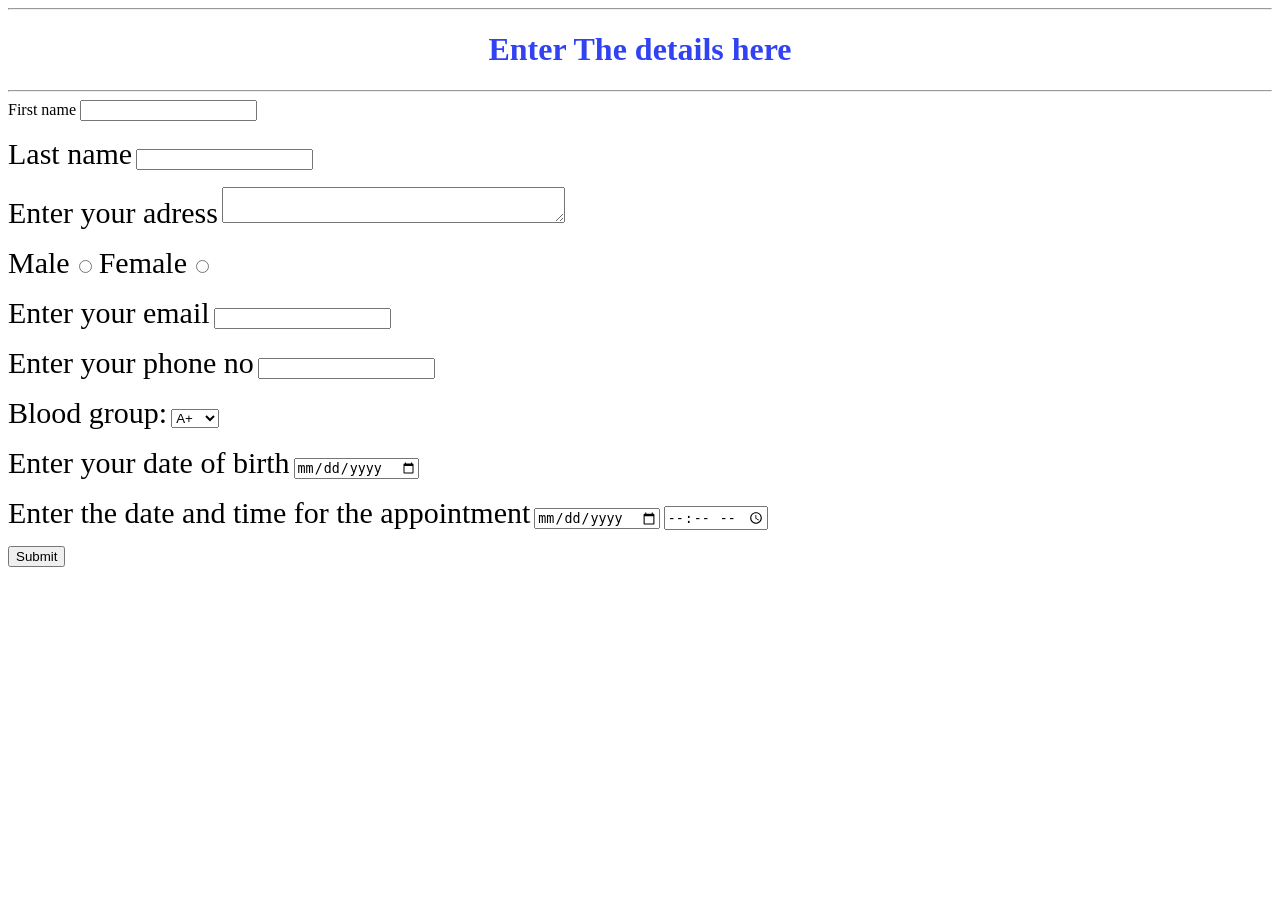
<file: index (1).html>
<html>
    <head>
        <title>Hospital management system</title>
        <style>
            label{
                font-size: 30;
            }
        </style>
        <hr>
    </head>
    <body style="background-image: url(https://thumbs.dreamstime.com/b/sunrise-over-beach-cancun-beautiful-mexico-40065727.jpg); background-size: cover; background-repeat: no-repeat;">
        <h1 style="color: rgb(49, 66, 243); text-align: center; ">Enter The details here</h1>
        <hr>
        <labe style="animation: forwards;">First name</label>
        <input type="text"><br><p></p>
        <label>Last name</label>
        <input type="text"><br><p></p>
        <label for="address">Enter your adress</label>
        <textarea id="address" name="address" rows="2" cols="40"></textarea><br><p></p>
        <label for="gender">Male</label>
        <input type="radio" name="gender">
        <label for="gender">Female</label>
        <input type="radio" name="gender"><br><p></p>
        <label>Enter your email</label>
        <input type="email"><br><p></p>
        <label for="">Enter your phone no</label>
        <input type="number"><br><p></p>
        <label for="Blood">Blood group:</label>
        <select id="Blood" name="Blood">
            <option value="A+">A+</option>
            <option value="A-">A-</option>
            <option value="B+">B+</option>
            <option value="B-">B-</option>
            <option value="C+">C+</option>
            <option value="C-">C-</option>
            <option value="AB+">AB+</option>
            <option value="AB-">AB-</option>
        </select><br><p></p>
        <label for="DOB">Enter your date of birth</label>
        <input type="date" name="DOB" id="DOB"><br><p></p>
        <label for="appointment">Enter the date and time for the appointment</label>
        <input type="date">
        <input type="time"><br><p></p>
        <input type="button" value="Submit" style="align-self: center;">
    </body>
</html>
</file>
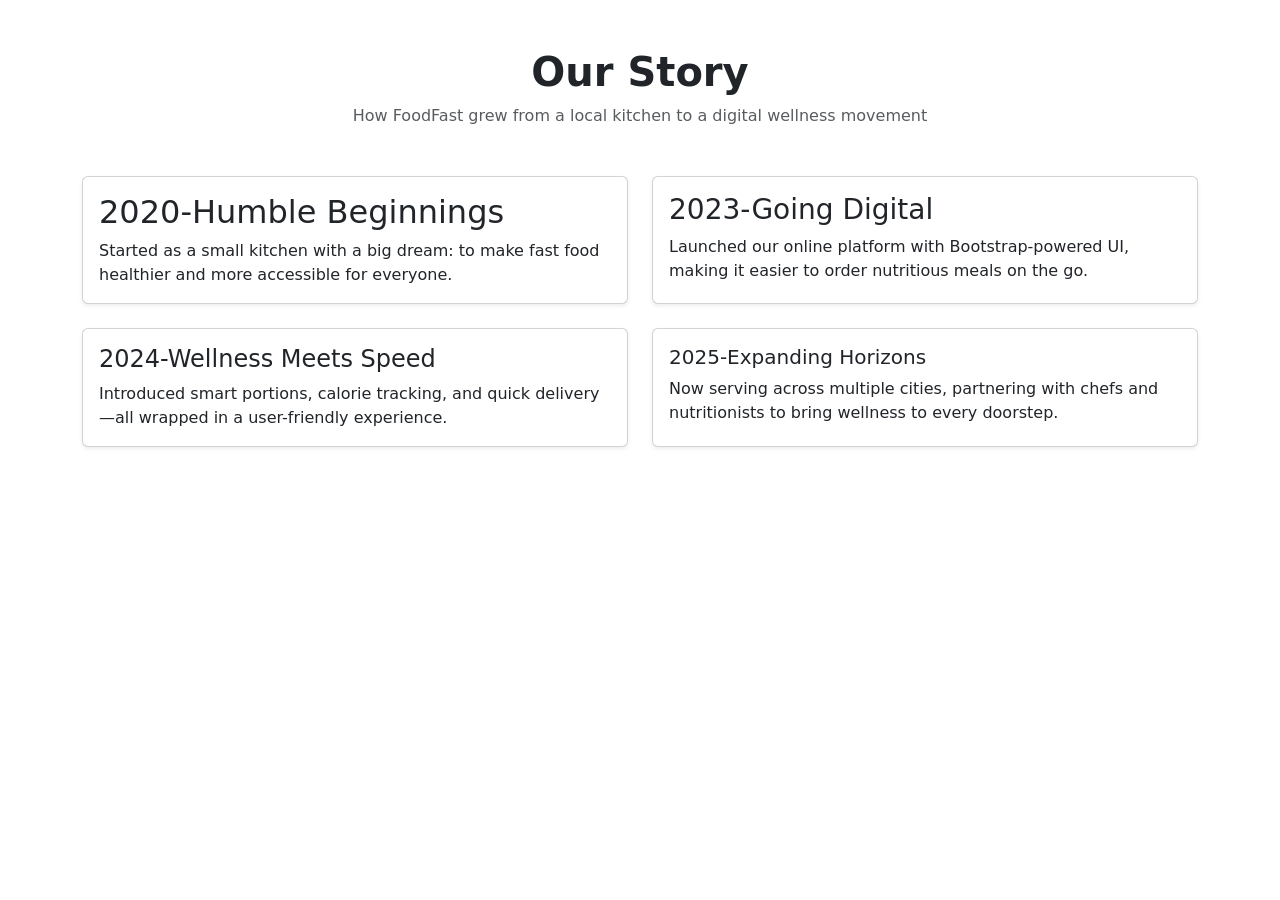
<file: Assignment 3/aboutus.html>
<!doctype html>
<html lang="en">
  <head>
    <meta charset="utf-8">
    <meta name="viewport" content="width=device-width, initial-scale=1">
    <title>Bootstrap demo</title>
    <link href="https://cdn.jsdelivr.net/npm/bootstrap@5.3.8/dist/css/bootstrap.min.css" rel="stylesheet" integrity="sha384-sRIl4kxILFvY47J16cr9ZwB07vP4J8+LH7qKQnuqkuIAvNWLzeN8tE5YBujZqJLB" crossorigin="anonymous">
  </head>
  <body>
<section class="container py-5">
  <div class="text-center mb-5">
    <h1 class="fw-bold">Our Story</h1>
    <p class="text-muted">How FoodFast grew from a local kitchen to a digital wellness movement</p>
  </div>

  <div class="row g-4">
    <div class="col-md-6">
      <div class="card h-100 shadow-sm">
        <div class="card-body">
          <h2 class="card-title"> 2020-Humble Beginnings</h2>
          <p class="card-text">Started as a small kitchen with a big dream: to make fast food healthier and more accessible for everyone.</p>
        </div>
      </div>
    </div>

    <div class="col-md-6">
      <div class="card h-100 shadow-sm">
        <div class="card-body">
          <h3 class="card-title">2023-Going Digital</h3>
          <p class="card-text">Launched our online platform with Bootstrap-powered UI, making it easier to order nutritious meals on the go.</p>
        </div>
      </div>
    </div>

    <div class="col-md-6">
      <div class="card h-100 shadow-sm">
        <div class="card-body">
          <h4 class="card-title"> 2024-Wellness Meets Speed</h4>
          <p class="card-text">Introduced smart portions, calorie tracking, and quick delivery—all wrapped in a user-friendly experience.</p>
        </div>
      </div>
    </div>

    <div class="col-md-6">
      <div class="card h-100 shadow-sm">
        <div class="card-body">
          <h5 class="card-title"> 2025-Expanding Horizons</h5>
          <p class="card-text">Now serving across multiple cities, partnering with chefs and nutritionists to bring wellness to every doorstep.</p>
        </div>
      </div>
    </div>
  </div>
</section>

    <script src="https://cdn.jsdelivr.net/npm/bootstrap@5.3.8/dist/js/bootstrap.bundle.min.js" integrity="sha384-FKyoEForCGlyvwx9Hj09JcYn3nv7wiPVlz7YYwJrWVcXK/BmnVDxM+D2scQbITxI" crossorigin="anonymous"></script>
  </body>
</html>
</file>
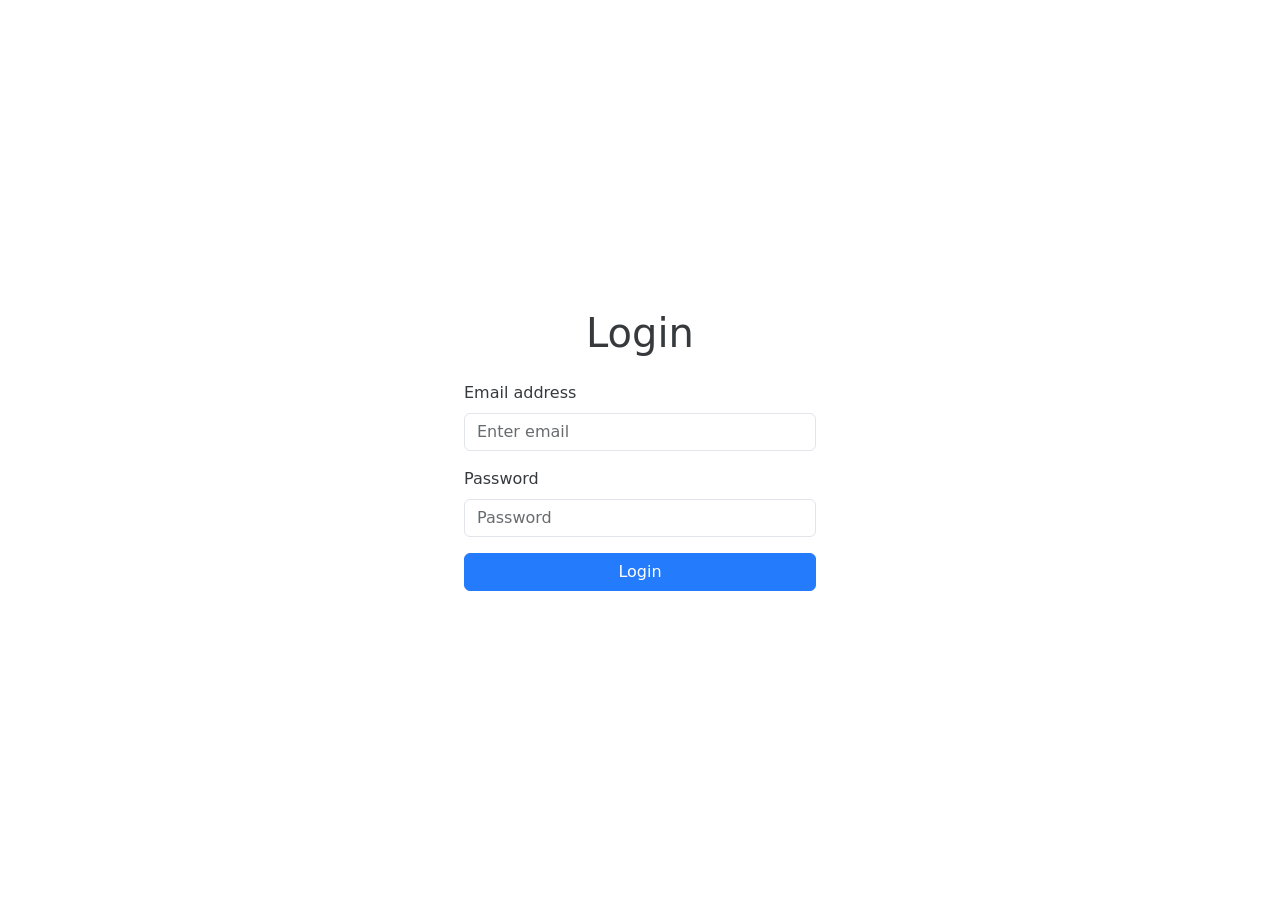
<file: Assignment 3/login.html>
<!DOCTYPE html>
<html lang="en">
<head>
  <meta charset="UTF-8">
  <title>Login Page</title>
  <meta name="viewport" content="width=device-width, initial-scale=1">
  <link href="https://cdn.jsdelivr.net/npm/bootstrap@5.3.2/dist/css/bootstrap.min.css" rel="stylesheet">
</head>
<body>

  <div class="container-fluid min-vh-100 d-flex justify-content-center align-items-center"
       style="background-image: url('https://i.pinimg.com/originals/7c/b1/86/7cb18679659f791b1191bea97b74dfc0.jpg'); background-size: cover; background-position: center;">
    
    <div class="bg-white p-4 rounded flex" style="max-width: 400px; width: 100%; opacity: 0.9;">
      <h1 class="text-center mb-4">Login</h1>
      <form>
        <div class="mb-3">
          <label for="email" class="form-label">Email address</label>
          <input type="email" class="form-control" id="email" placeholder="Enter email">
        </div>
        <div class="mb-3">
          <label for="password" class="form-label">Password</label>
          <input type="password" class="form-control" id="password" placeholder="Password">
        </div>
        <button type="submit" class="btn btn-primary w-100">Login</button>
      </form>
    </div>
  </div>
</body>
</html>
</file>
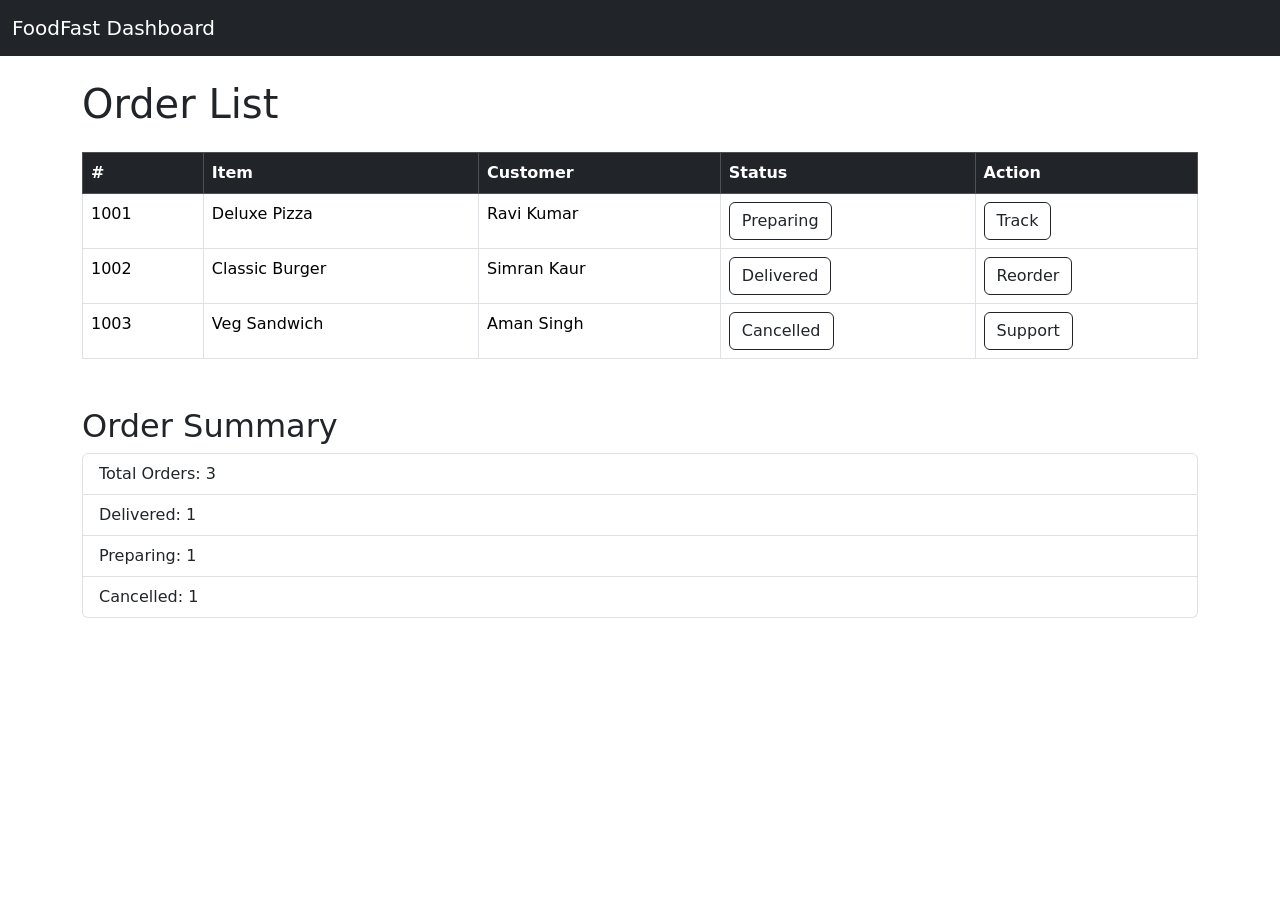
<file: Assignment 3/order.html>
<!DOCTYPE html>
<html lang="en">
<head>
  <meta charset="UTF-8">
  <title>Food Order Dashboard</title>
 
  <link href="https://cdn.jsdelivr.net/npm/bootstrap@5.3.0/dist/css/bootstrap.min.css" rel="stylesheet">
</head>
<body>

  <nav class="navbar navbar-dark bg-dark mb-4">
    <div class="container-fluid">
      <span class="navbar-brand">FoodFast Dashboard</span>
    </div>
  </nav>

  <div class="container">
    <h1 class="mb-4">Order List</h1>

   
    <table class="table table-bordered table-hover">
      <thead class="table-dark">
        <tr>
          <th>#</th>
          <th>Item</th>
          <th>Customer</th>
          <th>Status</th>
          <th>Action</th>
        </tr>
      </thead>
      <tbody>
        <tr>
          <td>1001</td>
          <td>Deluxe Pizza</td>
          <td>Ravi Kumar</td>
          <td><span class=" btn btn-outline-dark">Preparing</span></td>
          <td><button class="btn btn-outline-dark">Track</button></td>
        </tr>
        <tr>
          <td>1002</td>
          <td>Classic Burger</td>
          <td>Simran Kaur</td>
          <td><span class="btn btn-outline-dark">Delivered</span></td>
          <td><button class="btn btn-outline-dark">Reorder</button></td>
        </tr>
        <tr>
          <td>1003</td>
          <td>Veg Sandwich</td>
          <td>Aman Singh</td>
          <td><span class="btn btn-outline-dark">Cancelled</span></td>
          <td><button class="btn btn-outline-dark">Support</button></td>
        </tr>
      </tbody>
    </table>

    <div class="mt-5">
      <h2>Order Summary</h2>
      <ul class="list-group">
        <li class="list-group-item">Total Orders: 3</li>
        <li class="list-group-item">Delivered: 1</li>
        <li class="list-group-item">Preparing: 1</li>
        <li class="list-group-item">Cancelled: 1</li>
      </ul>
    </div>
  </div>
  <script src="https://cdn.jsdelivr.net/npm/bootstrap@5.3.0/dist/js/bootstrap.bundle.min.js"></script>
</body>
</html>
</file>
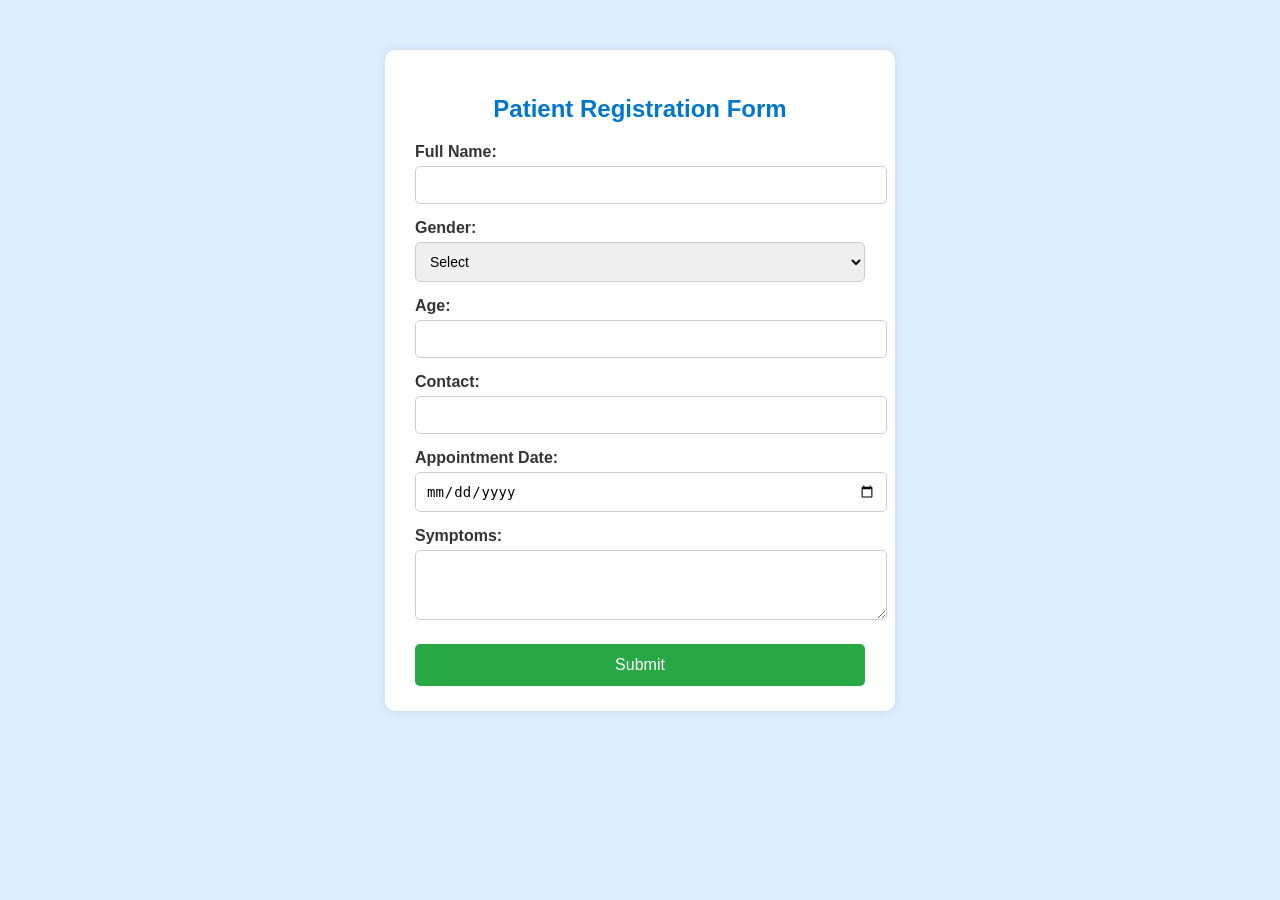
<file: ASSIGNMENT-1/REGISTRATION.html>
<!DOCTYPE html>
<html>
<head>
  <title>Patient Registration</title>
  <style>
    body {
      margin: 0;
      font-family: Arial, sans-serif;
      background-color: #dceeff;
    }

    .form-container {
      background-color: #ffffff;
      max-width: 450px;
      margin: 50px auto;
      padding: 25px 30px;
      border-radius: 10px;
      box-shadow: 0 0 10px rgba(0, 0, 0, 0.1);
    }

    h2 {
      text-align: center;
      color: #0077cc;
      margin-bottom: 20px;
    }

    label {
      display: block;
      margin-top: 15px;
      color: #333;
      font-weight: bold;
    }

    input, select, textarea {
      width: 100%;
      padding: 10px;
      margin-top: 5px;
      border: 1px solid #ccc;
      border-radius: 5px;
      font-size: 14px;
    }

    button {
      width: 100%;
      padding: 12px;
      margin-top: 20px;
      background-color: #28a745;
      color: white;
      font-size: 16px;
      border: none;
      border-radius: 5px;
      cursor: pointer;
    }

    button:hover {
      background-color: #218838;
    }

    #result {
      display: none;
      margin-top: 20px;
      padding: 12px;
      background-color: #d4edda;
      color: #155724;
      border-radius: 5px;
      text-align: center;
      font-weight: bold;
    }
  </style>
</head>
<body>

  <div class="form-container">
    <h2>Patient Registration Form</h2>
    <form id="patientForm">
      <label>Full Name:</label>
      <input type="text" id="fullname" required>

      <label>Gender:</label>
      <select id="gender" required>
        <option value="">Select</option>
        <option>Male</option>
        <option>Female</option>
        <option>Other</option>
      </select>

      <label>Age:</label>
      <input type="number" id="age" required>

      <label>Contact:</label>
      <input type="text" id="phone" required>

      <label>Appointment Date:</label>
      <input type="date" id="date" required>

      <label>Symptoms:</label>
      <textarea id="symptoms" rows="3" required></textarea>

      <button type="submit">Submit</button>
    </form>

    <div id="result"></div>
  </div>

  <script>
    document.getElementById('patientForm').addEventListener('submit', function(e) {
      e.preventDefault();
      const id = 'PAT' + Math.floor(1000 + Math.random() * 9000);
      const resultDiv = document.getElementById('result');
      resultDiv.innerText = '✅ Registration successful! Your Patient ID is: ' + id;
      resultDiv.style.display = 'block';
      this.reset();
    });
  </script>

</body>
</html>
</file>
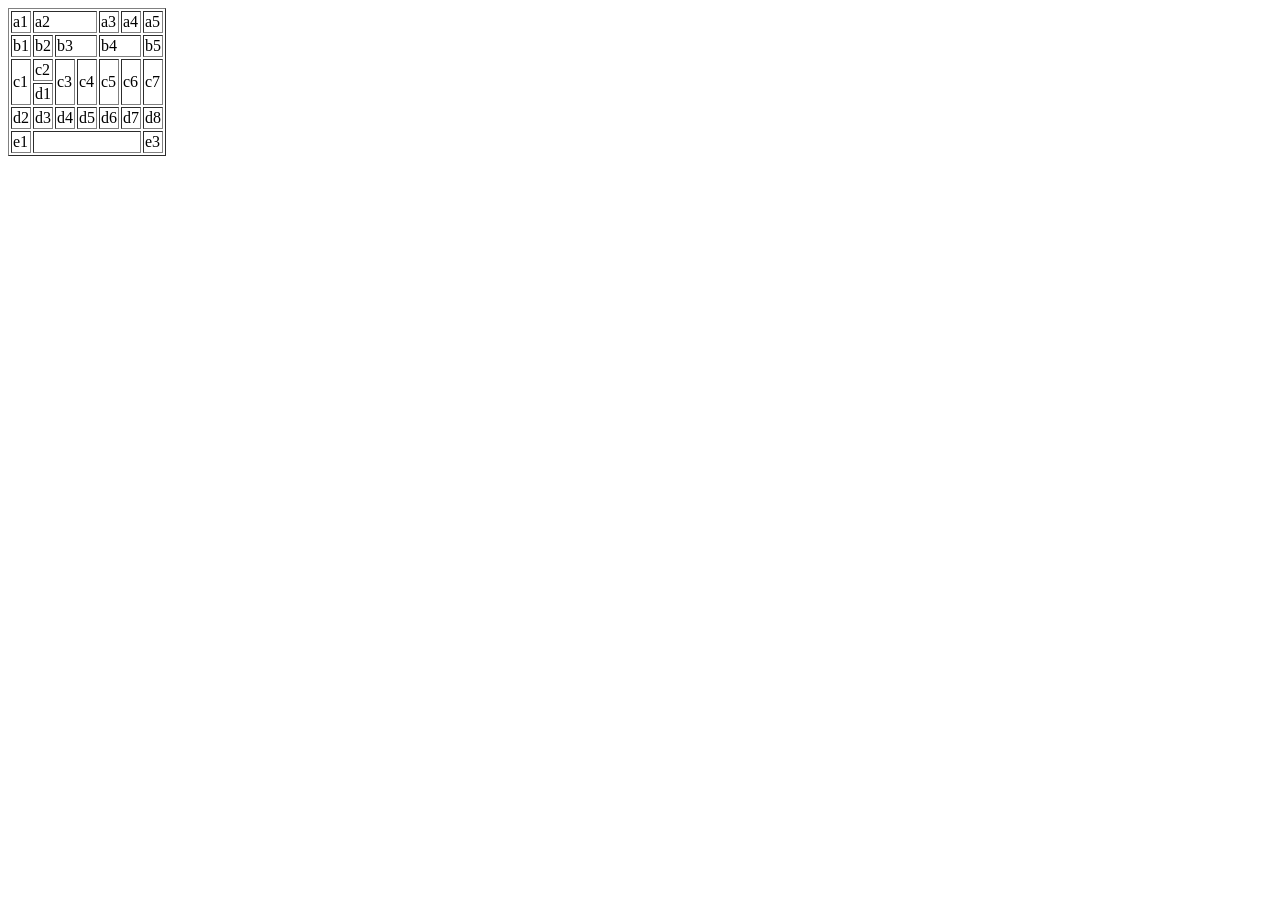
<file: ASSIGNMENT-1/TABLE.html>
<html>
    <head>
        <title>
            Assignment
        </title>
    </head>
    <body>
        <table border="1">
            <tr>
            <td rowspan="1">a1</td>
            <td colspan="3">a2</td>
            <td rowspan="1">a3</td>
            <td rowspan="1">a4</td>
            <td rowspan="1">a5</td>
            </tr>
            <tr>
                <td rowspan="1">b1</td>
                <td rowspan="1">b2</td>
                <td colspan="2">b3</td>
                <td colspan="2">b4</td>
                <td rowspan="1">b5</td>
            </tr>
            <tr>
                <td rowspan="2">c1</td>
                <td rowspan="1">c2</td>
                <td rowspan="2">c3</td>
                <td rowspan="2">c4</td>
                <td rowspan="2">c5</td>
                <td rowspan="2">c6</td>
                <td rowspan="2">c7</td>
            </tr>
            <tr>
                <td rowspan="1">d1</td>
            </tr>
            <tr>
                <td colspan="1">d2</td>
                <td colspan="1">d3</td>
                <td colspan="1">d4</td>
                <td colspan="1">d5</td>
                <td colspan="1">d6</td>
                <td colspan="1">d7</td>
                <td colspan="1">d8</td>
            </tr>
            <tr>
                <td colspan="1">e1</td>
                <td colspan="5"></td>
                <td colspan="1">e3</td>
            </tr>
        </table>
    </body>
</html>
</file>
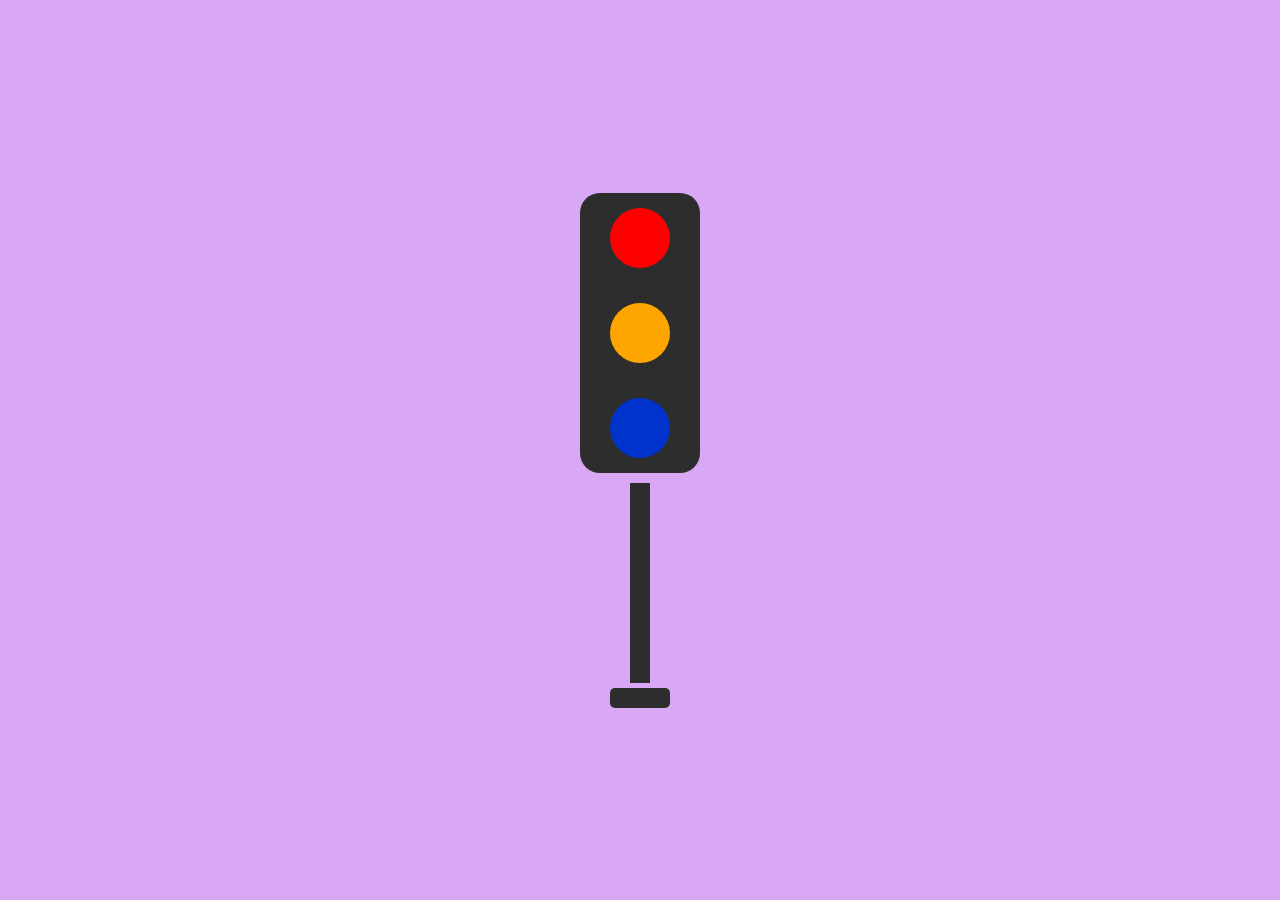
<file: ASSIGNMENT-II/TRAFFICLIGHT.html>
<!DOCTYPE html>
<html lang="en">
<head>
  <meta charset="UTF-8" />
  <meta name="viewport" content="width=device-width, initial-scale=1.0" />
  <title>Traffic Light</title>
  <link rel="stylesheet" href="traficlight.css" />
</head>
<body>
  <div class="container">
    <div class="traffic-light">
      <div class="light red"></div>
      <div class="light orange"></div>
      <div class="light blue"></div>
    </div>
    <div class="pole"></div>
    <div class="base"></div>
  </div>
</body>
</html>
</file>
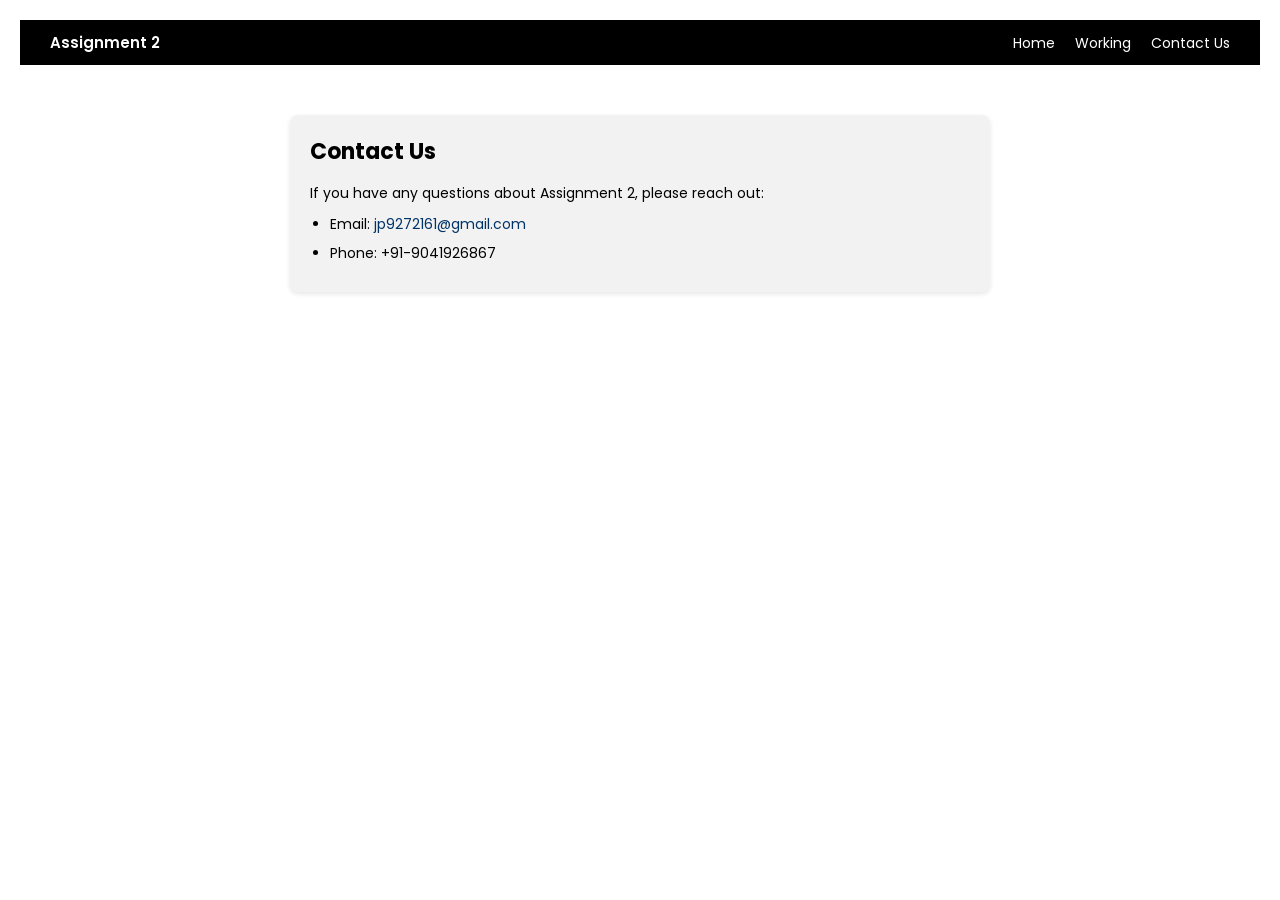
<file: ASSIGNMENT-II/NAVIGATIONBAR/contactus.html>
<!DOCTYPE html>
<html lang="en">
<head>
  <meta charset="UTF-8">
  <title>Contact Us - Assignment 2</title>
  <link rel="preconnect" href="https://fonts.googleapis.com" />
  <link rel="preconnect" href="https://fonts.gstatic.com" crossorigin />
  <link href="https://fonts.googleapis.com/css2?family=Poppins:wght@400;600&display=swap" rel="stylesheet" />
  <style>
    * {
      margin: 0;
      padding: 0;
      box-sizing: border-box;
      font-family: 'Poppins', sans-serif;
    }

    body {
      background-color: white;
      padding: 20px;
    }

    nav {
      background-color: black;
      color: white;
      padding: 10px 30px;
      display: flex;
      justify-content: space-between;
      align-items: center;
    }

    nav .logo {
      font-weight: 600;
      font-size: 15px;
    }

    nav ul {
      list-style: none;
      display: flex;
    }

    nav ul li {
      margin-left: 20px;
    }

    nav ul li a {
      color: white;
      text-decoration: none;
      font-size: 14px;
      transition: color 0.3s ease;
    }

    nav ul li a:hover {
      color: #00bfff;
    }

    section {
      max-width: 700px;
      margin: 50px auto;
      padding: 20px;
      background-color: #f2f2f2;
      border-radius: 8px;
      box-shadow: 0 2px 5px rgba(0,0,0,0.1);
    }

    section h1 {
      font-size: 22px;
      margin-bottom: 15px;
    }

    section p {
      font-size: 14px;
      margin-bottom: 10px;
    }

    section ul {
      padding-left: 20px;
      font-size: 14px;
    }

    section ul li {
      margin-bottom: 8px;
    }

    section ul li a {
      color: #003366;
      text-decoration: none;
    }

    section ul li a:hover {
      text-decoration: underline;
    }
  </style>
</head>
<body>
  <nav>
    <div class="logo">Assignment 2</div>
    <ul>
      <li><a href="navigationbar.html">Home</a></li>
      <li><a href="working.html">Working</a></li>
      <li><a href="contactus.html">Contact Us</a></li>
    </ul>
  </nav>

  <section>
    <h1>Contact Us</h1>
    <p>If you have any questions about Assignment 2, please reach out:</p>
    <ul>
      <li>Email: <a href="mailto:jp9272161@gmail.com">jp9272161@gmail.com</a></li>
      <li>Phone: +91-9041926867</li>
    </ul>
  </section>
</body>
</html>
</file>
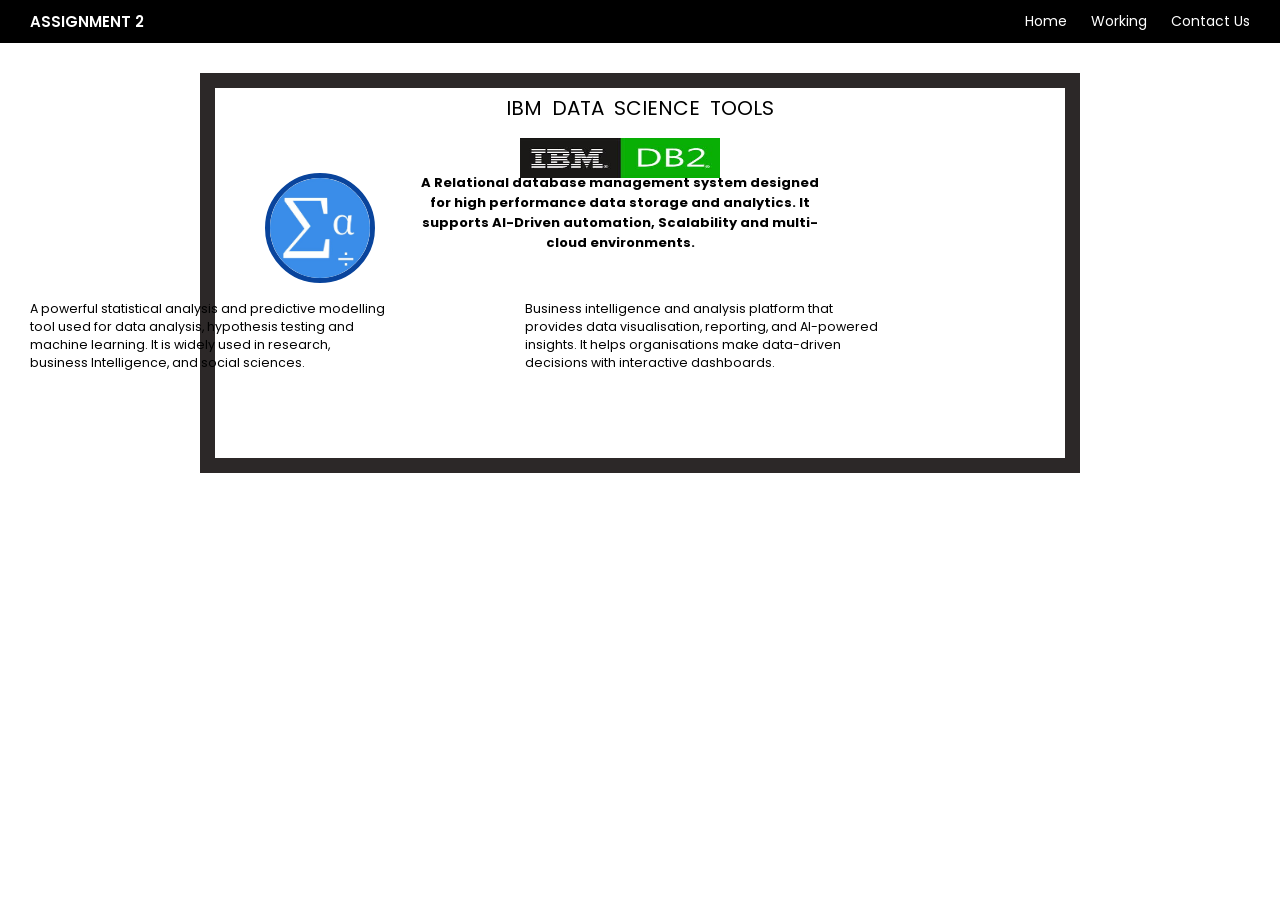
<file: ASSIGNMENT-II/NAVIGATIONBAR/navigationbar.html>
<!DOCTYPE html>
<html lang="en">
<head>
  <meta charset="UTF-8" />
  <meta name="viewport" content="width=device-width, initial-scale=1.0"/>
  <title>IBM_POSTER</title>
  <link rel="preconnect" href="https://fonts.googleapis.com" />
  <link rel="preconnect" href="https://fonts.gstatic.com" crossorigin />
  <link href="https://fonts.googleapis.com/css2?family=Poppins:wght@400;600&display=swap" rel="stylesheet"/>
  <style>
    * {
      margin: 0;
      padding: 0;
      font-family: 'Poppins', sans-serif;
    }

    .navbar {
      background-color: black;
      color: white;
      padding: 10px 30px;
      display: flex;
      justify-content: space-between;
      align-items: center;
      font-size: 14px;
    }

    .navbar .logo {
      font-weight: 600;
      font-size: 15px;
    }

    .navbar .nav-links a {
      color: white;
      text-decoration: none;
      margin-left: 20px;
      font-size: 14px;
      transition: color 0.3s ease;
    }

    .navbar .nav-links a:hover {
      color: #00bfff;
    }

    #container {
      height: 370px;
      width: 850px;
      background-color: white;
      border: 15px solid rgb(44, 40, 40);
      margin: 30px auto;
    }

    #heading {
      font-weight: 400;
      word-spacing: 5px;
      padding: 5px;
      text-align: center;
      font-size: 20px;
    }

    #imagecont {
      position: relative;
      left: 300px;
      height: 60px;
      width: 210px;
      padding-top: 10px;
    }

    #img {
      display: block;
      margin: auto;
      height: 40px;
      width: 200px;
    }

    #def {
      margin-top: 20px;
      position: relative;
      top: 10px;
      left: 205px;
      height: 50px;
      width: 400px;
    }

    #def1 {
      font-size: 13px;
      position: absolute;
      bottom: 125px;
      text-align: center;
    }

    #img2 {
      height: 100px;
      width: 100px;
    }

    #sym {
      position: relative;
      left: 50px;
      bottom: 25px;
      height: 100px;
      width: 100px;
      border-radius: 50%;
      border: 5px solid rgb(9, 68, 156);
    }

    #def2 {
      display: flex;
      justify-items: space-between;
      position: absolute;
      top: 300px;
      left: 30px;
      width: 850px;
    }

    #li1 {
      position: relative;
      width: 500px;
      padding-right: 50px;
      font-size: 12.5px;
    }

    #li2 {
      padding-right: 0px;
      padding-left: 90px;
      width: 500px;
      font-size: 12.5px;
    }

    #list {
      font-weight: 600;
      position: absolute;
      left: 700px;
      top: 150px;
      height: 100px;
      width: 250px;
    }

    #circle {
      border-radius: 50%;
      width: 10px;
      height: 10px;
      background-color: plum;
    }
  </style>
</head>
<body>
  <div class="navbar">
    <div class="logo">ASSIGNMENT 2</div>
    <div class="nav-links">
      <a href="navigationbar.html">Home</a>
      <a href="working.html">Working</a>
      <a href="contactus.html">Contact Us</a>
    </div>
  </div>

  <div id="container">
    <h3 id="heading">IBM DATA SCIENCE TOOLS</h3>

    <div id="imagecont">
      <img id="img" src="images.png" alt="">
    </div>

    <div id="img2">
      <img src="symbol.png" alt="" id="sym">
    </div>

    <div id="def">
      <h5 id="def1">
        A Relational database management system designed for high performance data storage and analytics. It supports AI-Driven automation, Scalability and multi-cloud environments.
      </h5>
    </div>

    <div id="def2">
      <li id="li1" type="none">
        A powerful statistical analysis and predictive modelling tool used for data analysis, hypothesis testing and machine learning. It is widely used in research, business Intelligence, and social sciences.
      </li>
      <li id="li2" type="none">
        Business intelligence and analysis platform that provides data visualisation, reporting, and AI-powered insights. It helps organisations make data-driven decisions with interactive dashboards.
      </li>
    </div>
  </div>
</body>
</html>
</file>
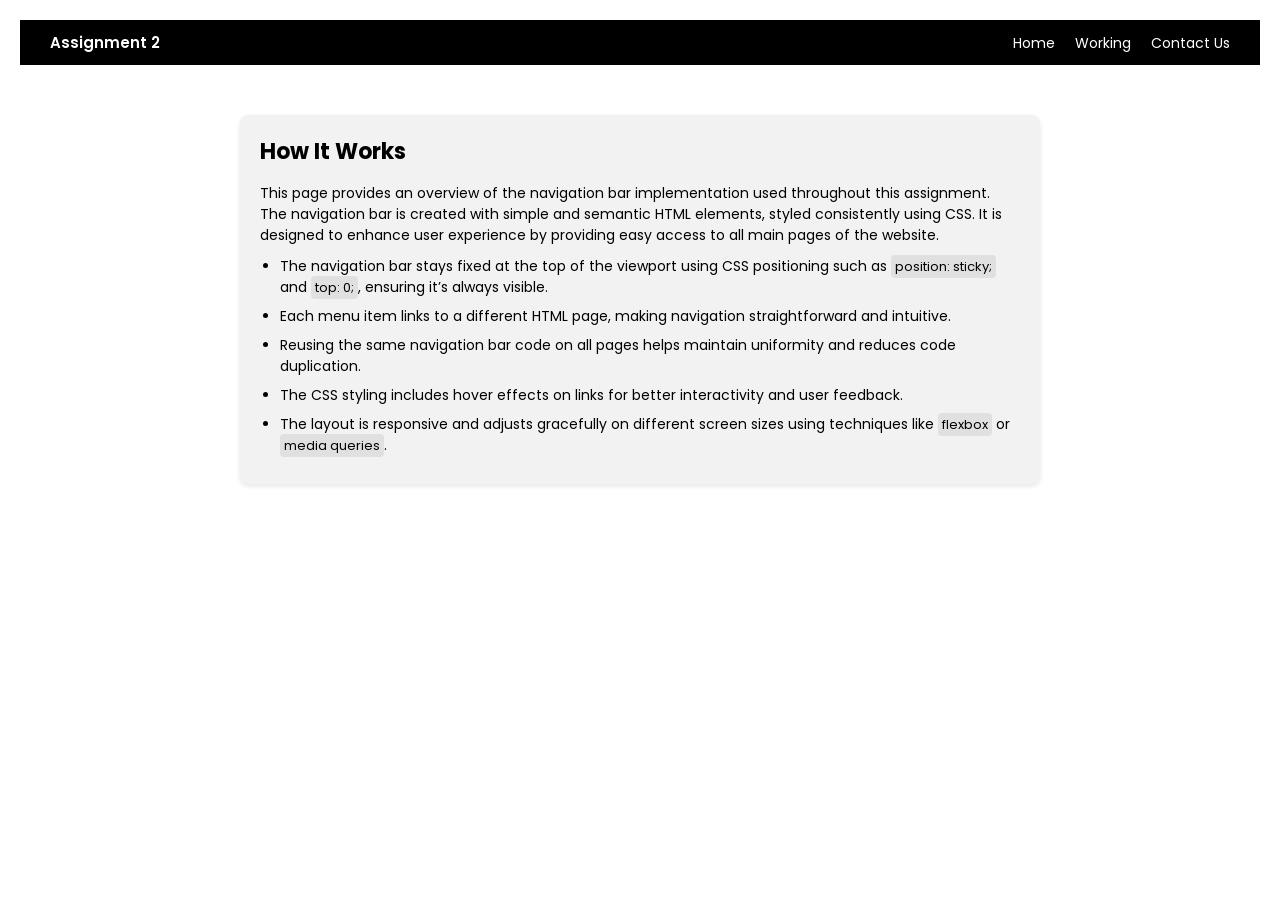
<file: ASSIGNMENT-II/NAVIGATIONBAR/working.html>
<!DOCTYPE html>
<html lang="en">
<head>
  <meta charset="UTF-8">
  <title>Working - Assignment 2</title>
  <link rel="preconnect" href="https://fonts.googleapis.com" />
  <link rel="preconnect" href="https://fonts.gstatic.com" crossorigin />
  <link href="https://fonts.googleapis.com/css2?family=Poppins:wght@400;600&display=swap" rel="stylesheet" />
  <style>
    * {
      margin: 0;
      padding: 0;
      box-sizing: border-box;
      font-family: 'Poppins', sans-serif;
    }

    body {
      background-color: white;
      padding: 20px;
    }

    nav {
      background-color: black;
      color: white;
      padding: 10px 30px;
      display: flex;
      justify-content: space-between;
      align-items: center;
    }

    nav .logo {
      font-weight: 600;
      font-size: 15px;
    }

    nav ul {
      list-style: none;
      display: flex;
    }

    nav ul li {
      margin-left: 20px;
    }

    nav ul li a {
      color: white;
      text-decoration: none;
      font-size: 14px;
      transition: color 0.3s ease;
    }

    nav ul li a:hover {
      color: #00bfff;
    }

    section {
      max-width: 800px;
      margin: 50px auto;
      padding: 20px;
      background-color: #f2f2f2;
      border-radius: 8px;
      box-shadow: 0 2px 5px rgba(0,0,0,0.1);
    }

    section h1 {
      font-size: 22px;
      margin-bottom: 15px;
    }

    section p {
      font-size: 14px;
      margin-bottom: 10px;
    }

    section ul {
      padding-left: 20px;
      font-size: 14px;
    }

    section ul li {
      margin-bottom: 8px;
    }

    code {
      background-color: #e0e0e0;
      padding: 2px 4px;
      border-radius: 4px;
      font-size: 13px;
    }
  </style>
</head>
<body>
  <nav>
    <div class="logo">Assignment 2</div>
    <ul>
      <li><a href="navigationbar.html">Home</a></li>
      <li><a href="working.html">Working</a></li>
      <li><a href="contactus.html">Contact Us</a></li>
    </ul>
  </nav>

  <section>
    <h1>How It Works</h1>
    <p>
      This page provides an overview of the navigation bar implementation used throughout this assignment. 
      The navigation bar is created with simple and semantic HTML elements, styled consistently using CSS.
      It is designed to enhance user experience by providing easy access to all main pages of the website.
    </p>
    <ul>
      <li>The navigation bar stays fixed at the top of the viewport using CSS positioning such as <code>position: sticky;</code> and <code>top: 0;</code>, ensuring it’s always visible.</li>
      <li>Each menu item links to a different HTML page, making navigation straightforward and intuitive.</li>
      <li>Reusing the same navigation bar code on all pages helps maintain uniformity and reduces code duplication.</li>
      <li>The CSS styling includes hover effects on links for better interactivity and user feedback.</li>
      <li>The layout is responsive and adjusts gracefully on different screen sizes using techniques like <code>flexbox</code> or <code>media queries</code>.</li>
    </ul>
  </section>
</body>
</html>
</file>
<file: ASSIGNMENT-II/traficlight.css>
body {
  background-color: #d9a8f5;
  display: flex;
  justify-content: center;
  align-items: center;
  height: 100vh;
  margin: 0;
}

.container {
  display: flex;
  flex-direction: column;
  align-items: center;
}

.traffic-light {
  background-color: #2d2d2d;
  width: 100px;
  height: 260px;
  border-radius: 20px;
  padding: 10px;
  display: flex;
  flex-direction: column;
  justify-content: space-between;
}

.light {
  width: 60px;
  height: 60px;
  border-radius: 50%;
  margin: 5px auto;
}

.red {
  background-color: red;
}

.orange {
  background-color: orange;
}

.blue {
  background-color: #0033cc;
}

.pole {
  width: 20px;
  height: 200px;
  background-color: #2d2d2d;
  margin-top: 10px;
}

.base {
  width: 60px;
  height: 20px;
  background-color: #2d2d2d;
  margin-top: 5px;
  border-radius: 5px;
}
</file>
